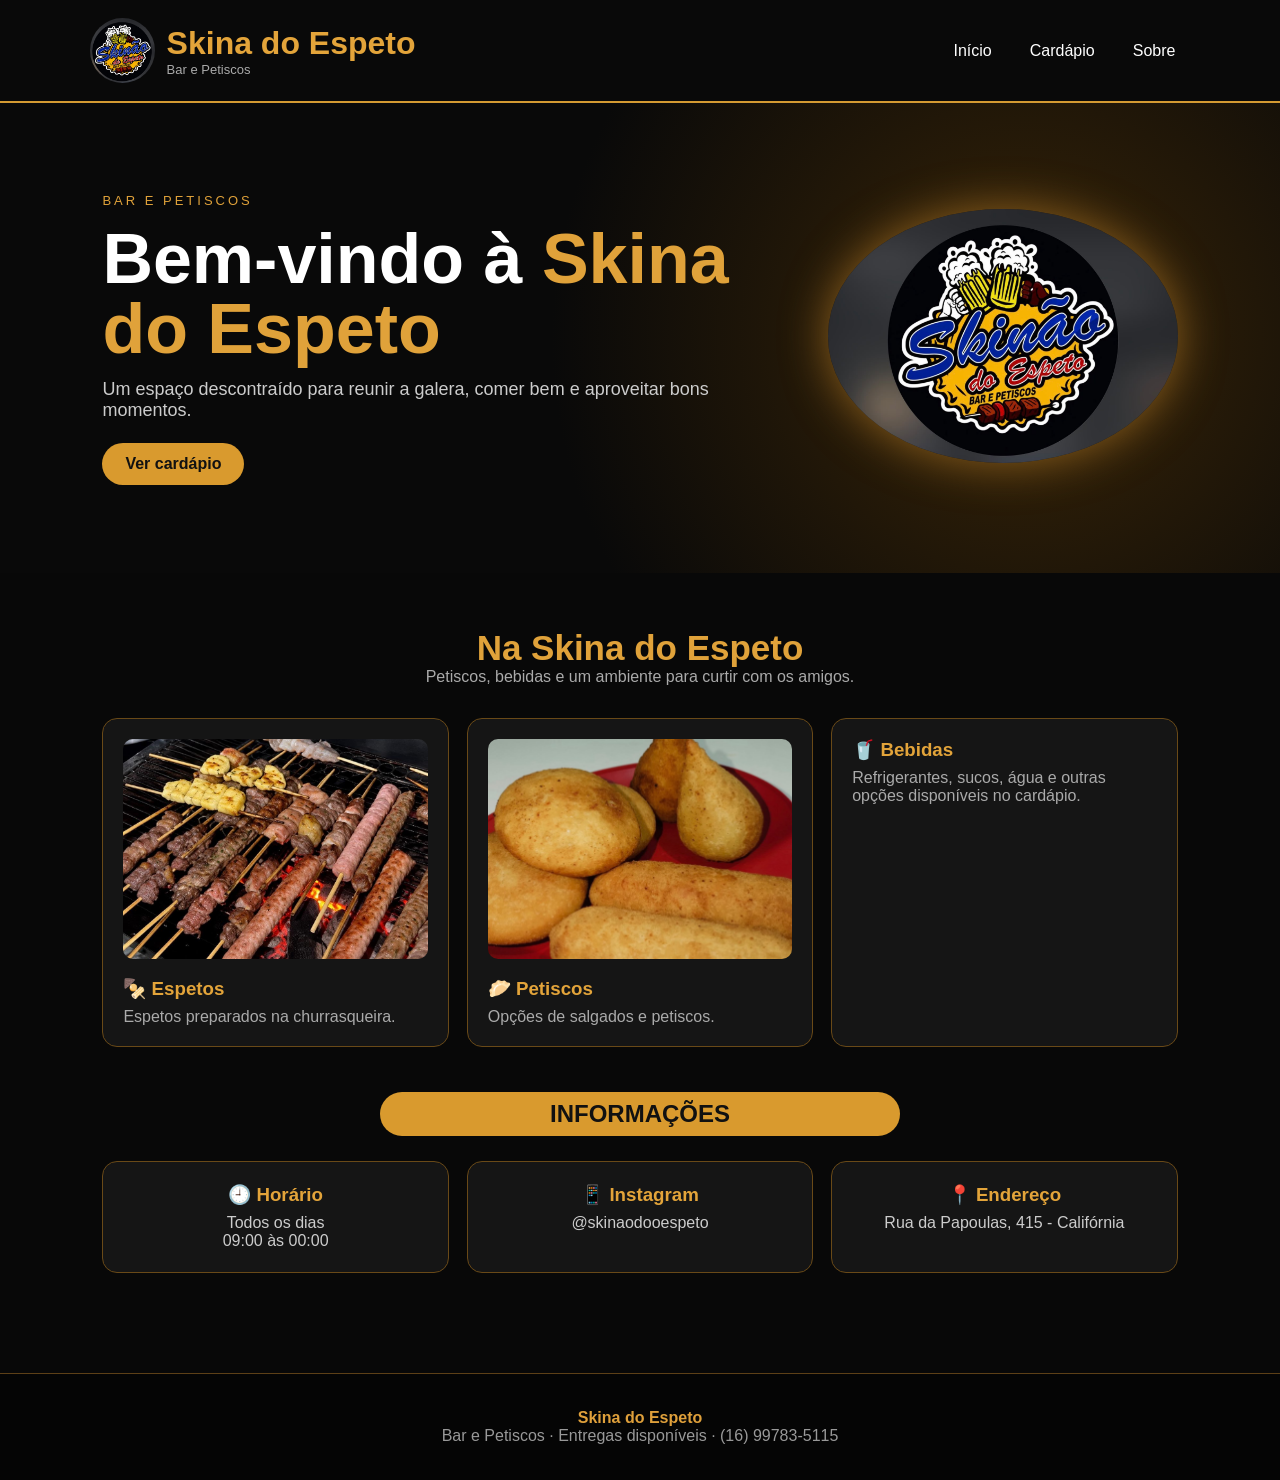
<file: index.html>
<!DOCTYPE html>
<html lang="pt-BR">
<head><meta charset="UTF-8"><meta name="viewport" content="width=device-width,initial-scale=1.0"><title>Skina do Espeto</title><link rel="stylesheet" href="style.css"></head>
<body>
<header><div class="logo"><img src="img/logo.jpeg" alt="Logo Skina do Espeto"><div><h1>Skina do Espeto</h1><p>Bar e Petiscos</p></div></div><nav><a href="index.html">Início</a><a href="cardapio.html">Cardápio</a><a href="sobre.html">Sobre</a></nav></header>
<section class="hero"><div class="hero-text"><span class="tag">BAR E PETISCOS</span><h2>Bem-vindo à <span>Skina do Espeto</span></h2><p>Um espaço descontraído para reunir a galera, comer bem e aproveitar bons momentos.</p><a class="botao" href="cardapio.html">Ver cardápio</a></div><div class="hero-logo"><img src="img/logo.jpeg" alt="Logo"></div></section>
<main>
<section><div class="titulo"><h2>Na Skina do Espeto</h2><p>Petiscos, bebidas e um ambiente para curtir com os amigos.</p></div><div class="grid">
<article class="card"><img class="card-img" src="img/churrasco.jpeg" alt="Espetos na churrasqueira"><h3>🍢 Espetos</h3><p>Espetos preparados na churrasqueira.</p></article>
<article class="card"><img class="card-img" src="img/coxinha.jpeg" alt="Salgados"><h3>🥟 Petiscos</h3><p>Opções de salgados e petiscos.</p></article>
<article class="card"><h3>🥤 Bebidas</h3><p>Refrigerantes, sucos, água e outras opções disponíveis no cardápio.</p></article>
</div></section>
<section class="categoria"><h2>INFORMAÇÕES</h2><div class="info-grid">
<div class="info"><h3>🕘 Horário</h3><p>Todos os dias<br>09:00 às 00:00</p></div>
<div class="info"><h3>📱 Instagram</h3><p>@skinaodooespeto</p></div>
<div class="info"><h3>📍 Endereço</h3><p>Rua da Papoulas, 415 - Califórnia</p></div>
</div></section>
</main>
<footer><strong>Skina do Espeto</strong><br>Bar e Petiscos · Entregas disponíveis · (16) 99783-5115</footer>
</body></html>
</file>
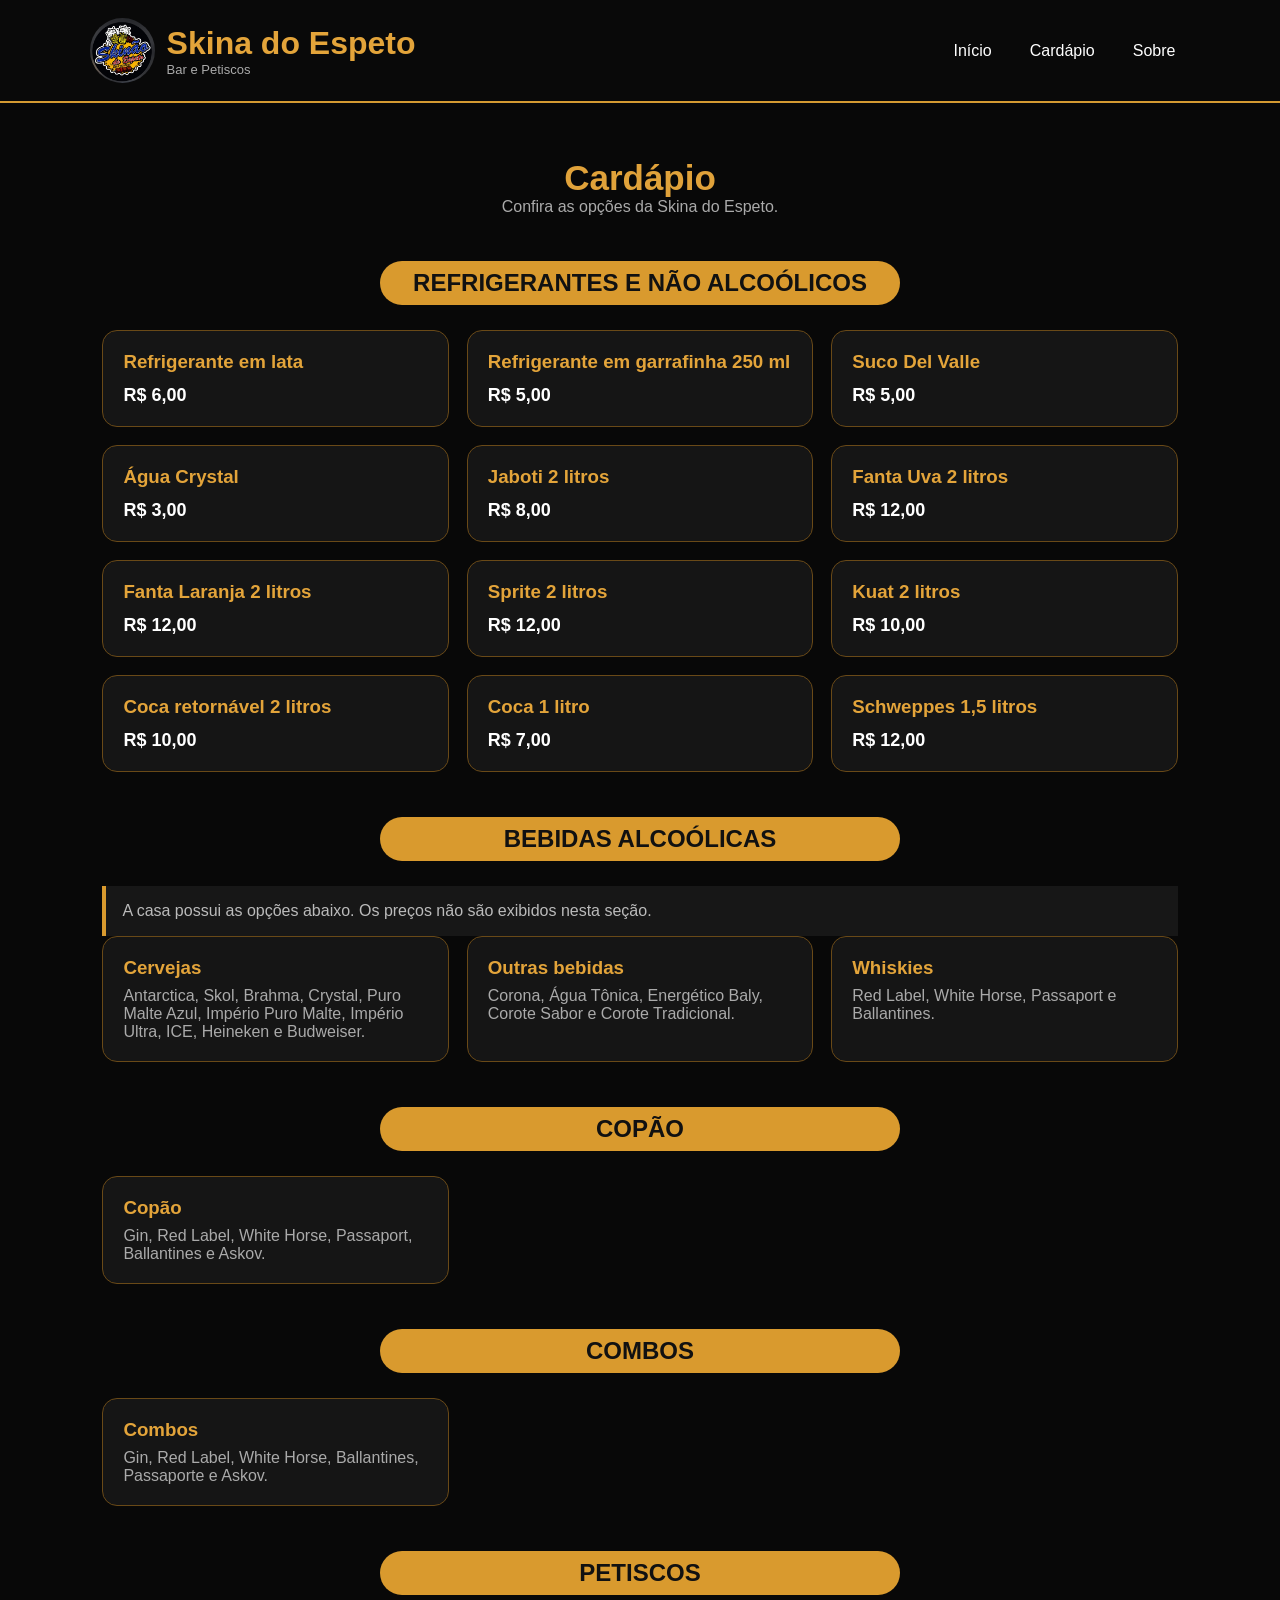
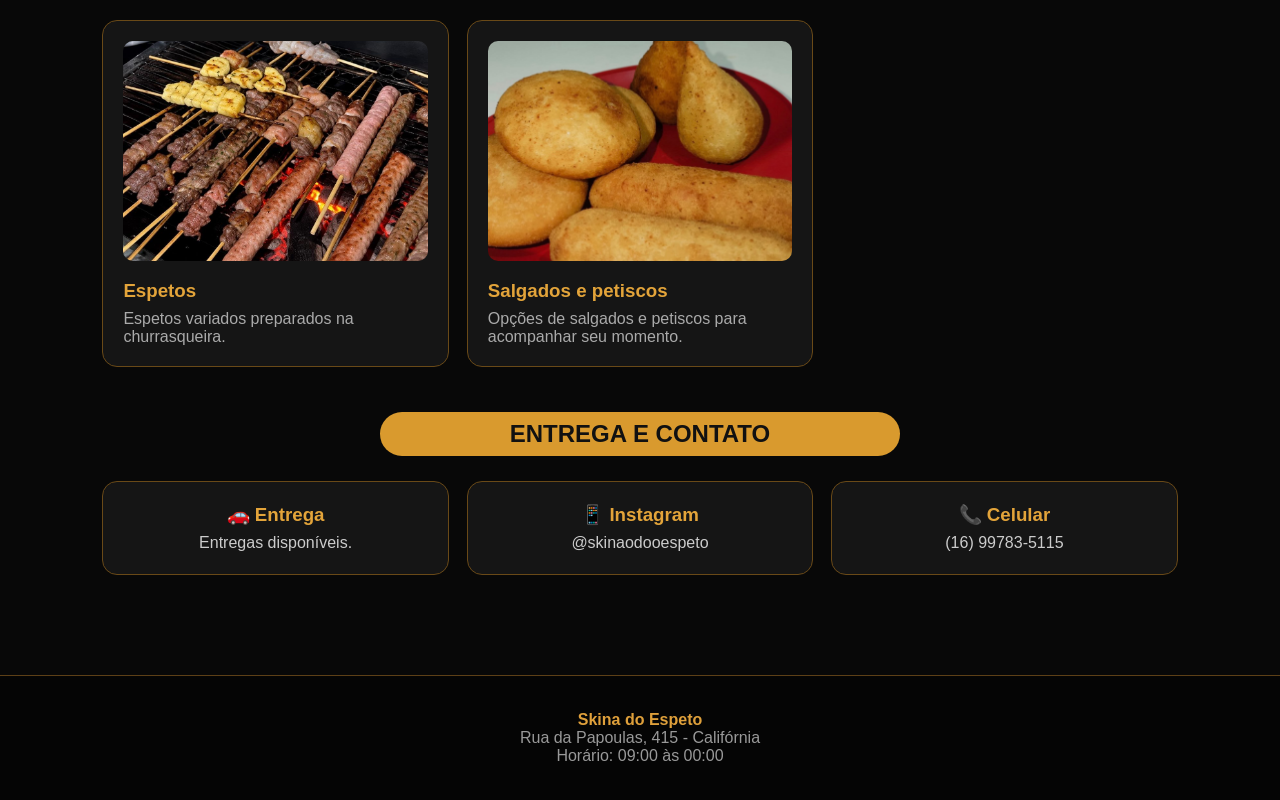
<file: cardapio.html>
<!DOCTYPE html>
<html lang="pt-BR">
<head><meta charset="UTF-8"><meta name="viewport" content="width=device-width,initial-scale=1.0"><title>Cardápio - Skina do Espeto</title><link rel="stylesheet" href="style.css"></head>
<body>
<header><div class="logo"><img src="img/logo.jpeg" alt="Logo Skina do Espeto"><div><h1>Skina do Espeto</h1><p>Bar e Petiscos</p></div></div><nav><a href="index.html">Início</a><a href="cardapio.html">Cardápio</a><a href="sobre.html">Sobre</a></nav></header>
<main>
<div class="titulo"><h2>Cardápio</h2><p>Confira as opções da Skina do Espeto.</p></div>

<section class="categoria"><h2>REFRIGERANTES E NÃO ALCOÓLICOS</h2><div class="grid">
<article class="card"><h3>Refrigerante em lata</h3><span class="preco">R$ 6,00</span></article>
<article class="card"><h3>Refrigerante em garrafinha 250 ml</h3><span class="preco">R$ 5,00</span></article>
<article class="card"><h3>Suco Del Valle</h3><span class="preco">R$ 5,00</span></article>
<article class="card"><h3>Água Crystal</h3><span class="preco">R$ 3,00</span></article>
<article class="card"><h3>Jaboti 2 litros</h3><span class="preco">R$ 8,00</span></article>
<article class="card"><h3>Fanta Uva 2 litros</h3><span class="preco">R$ 12,00</span></article>
<article class="card"><h3>Fanta Laranja 2 litros</h3><span class="preco">R$ 12,00</span></article>
<article class="card"><h3>Sprite 2 litros</h3><span class="preco">R$ 12,00</span></article>
<article class="card"><h3>Kuat 2 litros</h3><span class="preco">R$ 10,00</span></article>
<article class="card"><h3>Coca retornável 2 litros</h3><span class="preco">R$ 10,00</span></article>
<article class="card"><h3>Coca 1 litro</h3><span class="preco">R$ 7,00</span></article>
<article class="card"><h3>Schweppes 1,5 litros</h3><span class="preco">R$ 12,00</span></article>
</div></section>

<section class="categoria"><h2>BEBIDAS ALCOÓLICAS</h2>
<div class="notice">A casa possui as opções abaixo. Os preços não são exibidos nesta seção.</div>
<div class="grid">
<article class="card"><h3>Cervejas</h3><p>Antarctica, Skol, Brahma, Crystal, Puro Malte Azul, Império Puro Malte, Império Ultra, ICE, Heineken e Budweiser.</p></article>
<article class="card"><h3>Outras bebidas</h3><p>Corona, Água Tônica, Energético Baly, Corote Sabor e Corote Tradicional.</p></article>
<article class="card"><h3>Whiskies</h3><p>Red Label, White Horse, Passaport e Ballantines.</p></article>
</div></section>

<section class="categoria"><h2>COPÃO</h2>
<div class="grid">
<article class="card"><h3>Copão</h3><p>Gin, Red Label, White Horse, Passaport, Ballantines e Askov.</p></article>
</div></section>

<section class="categoria"><h2>COMBOS</h2>
<div class="grid">
<article class="card"><h3>Combos</h3><p>Gin, Red Label, White Horse, Ballantines, Passaporte e Askov.</p></article>
</div></section>

<section class="categoria"><h2>PETISCOS</h2>
<div class="grid">
<article class="card"><img class="card-img" src="img/churrasco.jpeg" alt="Espetos na churrasqueira"><h3>Espetos</h3><p>Espetos variados preparados na churrasqueira.</p></article>
<article class="card"><img class="card-img" src="img/coxinha.jpeg" alt="Salgados"><h3>Salgados e petiscos</h3><p>Opções de salgados e petiscos para acompanhar seu momento.</p></article>
</div></section>

<section class="categoria"><h2>ENTREGA E CONTATO</h2><div class="info-grid">
<div class="info"><h3>🚗 Entrega</h3><p>Entregas disponíveis.</p></div>
<div class="info"><h3>📱 Instagram</h3><p>@skinaodooespeto</p></div>
<div class="info"><h3>📞 Celular</h3><p>(16) 99783-5115</p></div>
</div></section>
</main>
<footer><strong>Skina do Espeto</strong><br>Rua da Papoulas, 415 - Califórnia<br>Horário: 09:00 às 00:00</footer>
</body></html>
</file>
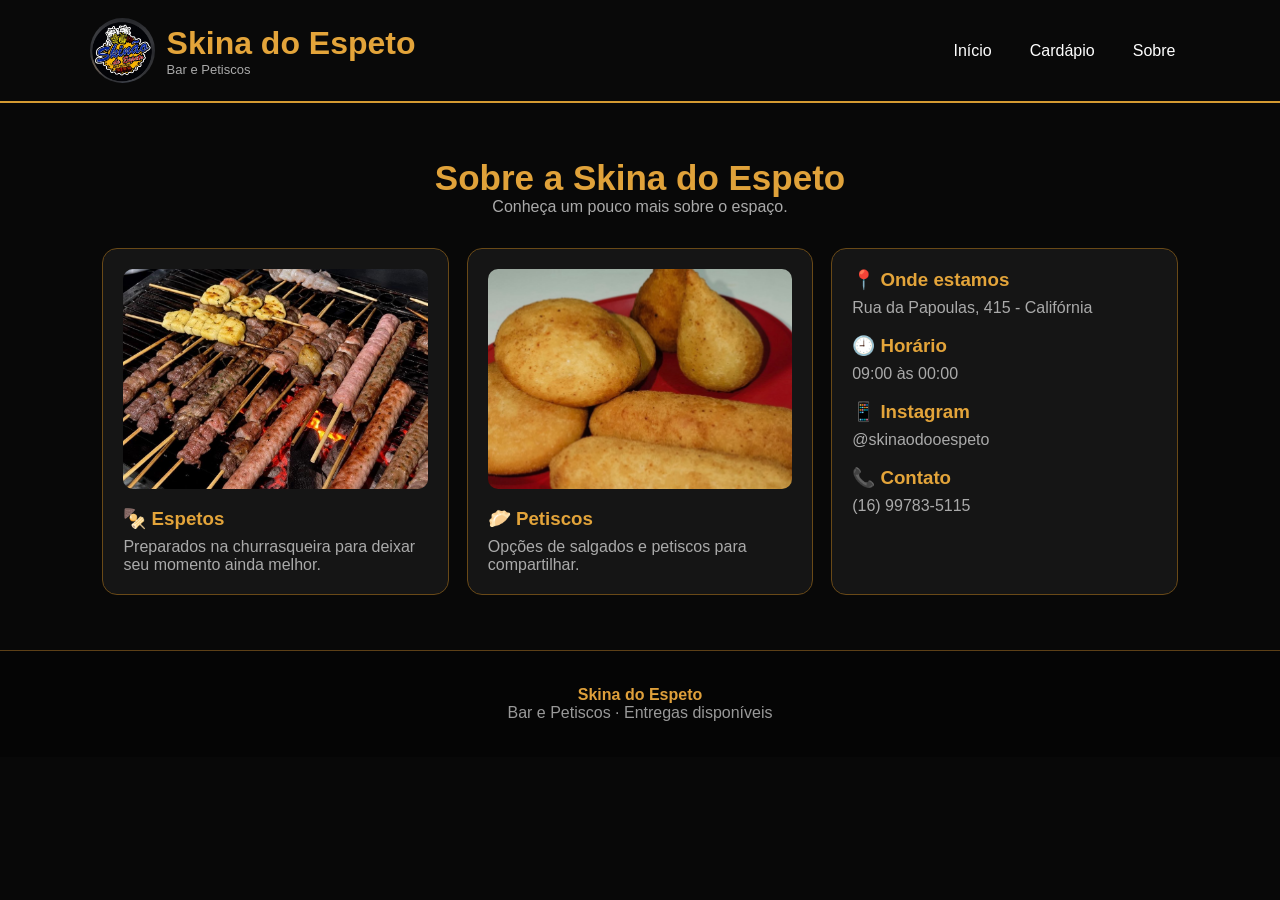
<file: sobre.html>
<!DOCTYPE html>
<html lang="pt-BR">
<head><meta charset="UTF-8"><meta name="viewport" content="width=device-width,initial-scale=1.0"><title>Sobre - Skina do Espeto</title><link rel="stylesheet" href="style.css"></head>
<body>
<header><div class="logo"><img src="img/logo.jpeg" alt="Logo Skina do Espeto"><div><h1>Skina do Espeto</h1><p>Bar e Petiscos</p></div></div><nav><a href="index.html">Início</a><a href="cardapio.html">Cardápio</a><a href="sobre.html">Sobre</a></nav></header>
<main><div class="titulo"><h2>Sobre a Skina do Espeto</h2><p>Conheça um pouco mais sobre o espaço.</p></div>
<div class="grid">
<article class="card"><img class="card-img" src="img/churrasco.jpeg" alt="Espetos na churrasqueira"><h3>🍢 Espetos</h3><p>Preparados na churrasqueira para deixar seu momento ainda melhor.</p></article>
<article class="card"><img class="card-img" src="img/coxinha.jpeg" alt="Salgados"><h3>🥟 Petiscos</h3><p>Opções de salgados e petiscos para compartilhar.</p></article>
<article class="card"><h3>📍 Onde estamos</h3><p>Rua da Papoulas, 415 - Califórnia</p><br><h3>🕘 Horário</h3><p>09:00 às 00:00</p><br><h3>📱 Instagram</h3><p>@skinaodooespeto</p><br><h3>📞 Contato</h3><p>(16) 99783-5115</p></article>
</div></main>
<footer><strong>Skina do Espeto</strong><br>Bar e Petiscos · Entregas disponíveis</footer>
</body></html>
</file>
<file: style.css>
*{margin:0;padding:0;box-sizing:border-box}
body{font-family:Arial,sans-serif;background:#080808;color:#fff}
header{background:#090909;border-bottom:2px solid #d49a32;padding:18px 7%;display:flex;align-items:center;justify-content:space-between;gap:25px;position:sticky;top:0;z-index:5}
.logo{display:flex;align-items:center;gap:12px}.logo img{width:65px;height:65px;border-radius:50%;object-fit:cover}.logo h1{color:#e3a43a}.logo p{color:#aaa;font-size:13px}
nav{display:flex;gap:8px;flex-wrap:wrap}nav a{color:white;text-decoration:none;padding:9px 15px;border-radius:20px}nav a:hover{background:#d59a31;color:#111}
.hero{padding:75px 8%;min-height:470px;display:flex;align-items:center;justify-content:space-between;gap:40px;background:radial-gradient(circle at 80%,#392507,#090909 45%)}
.hero-text{max-width:650px}.tag{color:#e0a23a;letter-spacing:3px;font-size:13px}.hero h2{font-size:clamp(40px,6vw,70px);line-height:1;margin:15px 0}.hero h2 span{color:#e0a23a}.hero p{color:#ccc;font-size:18px}
.botao{display:inline-block;margin-top:22px;background:#d99a2e;color:#111;padding:12px 23px;border-radius:25px;text-decoration:none;font-weight:bold}
.hero-logo img{width:min(350px,75vw);border-radius:50%;box-shadow:0 0 45px #8d601e}
main{padding:55px 8%}.titulo{text-align:center;margin-bottom:32px}.titulo h2{font-size:35px;color:#e0a23a}.titulo p{color:#aaa}
.categoria{margin:45px 0}.categoria>h2{background:#d99a2e;color:#111;text-align:center;border-radius:25px;padding:8px 20px;max-width:520px;margin:0 auto 25px}
.grid{display:grid;grid-template-columns:repeat(3,1fr);gap:18px}
.card{background:#151515;border:1px solid #694917;border-radius:15px;padding:20px;overflow:hidden}.card h3{color:#e3a43a;margin-bottom:8px}.card p{color:#aaa}.preco{display:block;margin-top:12px;font-weight:bold;color:white;font-size:18px}
.card-img{width:100%;height:220px;object-fit:cover;border-radius:10px;margin-bottom:15px}
.notice{margin-top:18px;background:#171717;border-left:4px solid #d99a2e;padding:16px;color:#bbb}
.item{display:flex;justify-content:space-between;gap:15px;padding:14px 0;border-bottom:1px solid #3b2a13}.item h3{font-size:17px}.item p{color:#999;font-size:13px}.item span{color:#e1a13a;font-weight:bold;white-space:nowrap}
.info-grid{display:grid;grid-template-columns:repeat(3,1fr);gap:18px}.info{background:#151515;border:1px solid #694917;border-radius:15px;padding:22px;text-align:center}.info h3{color:#e3a43a;margin-bottom:8px}.info p{color:#ccc}
footer{padding:35px 8%;background:#050505;border-top:1px solid #5d4017;text-align:center;color:#999}footer strong{color:#dfa03b}
@media(max-width:800px){header{flex-direction:column}.hero{flex-direction:column;text-align:center}.grid,.info-grid{grid-template-columns:1fr}.hero-logo img{width:270px}}
</file>
